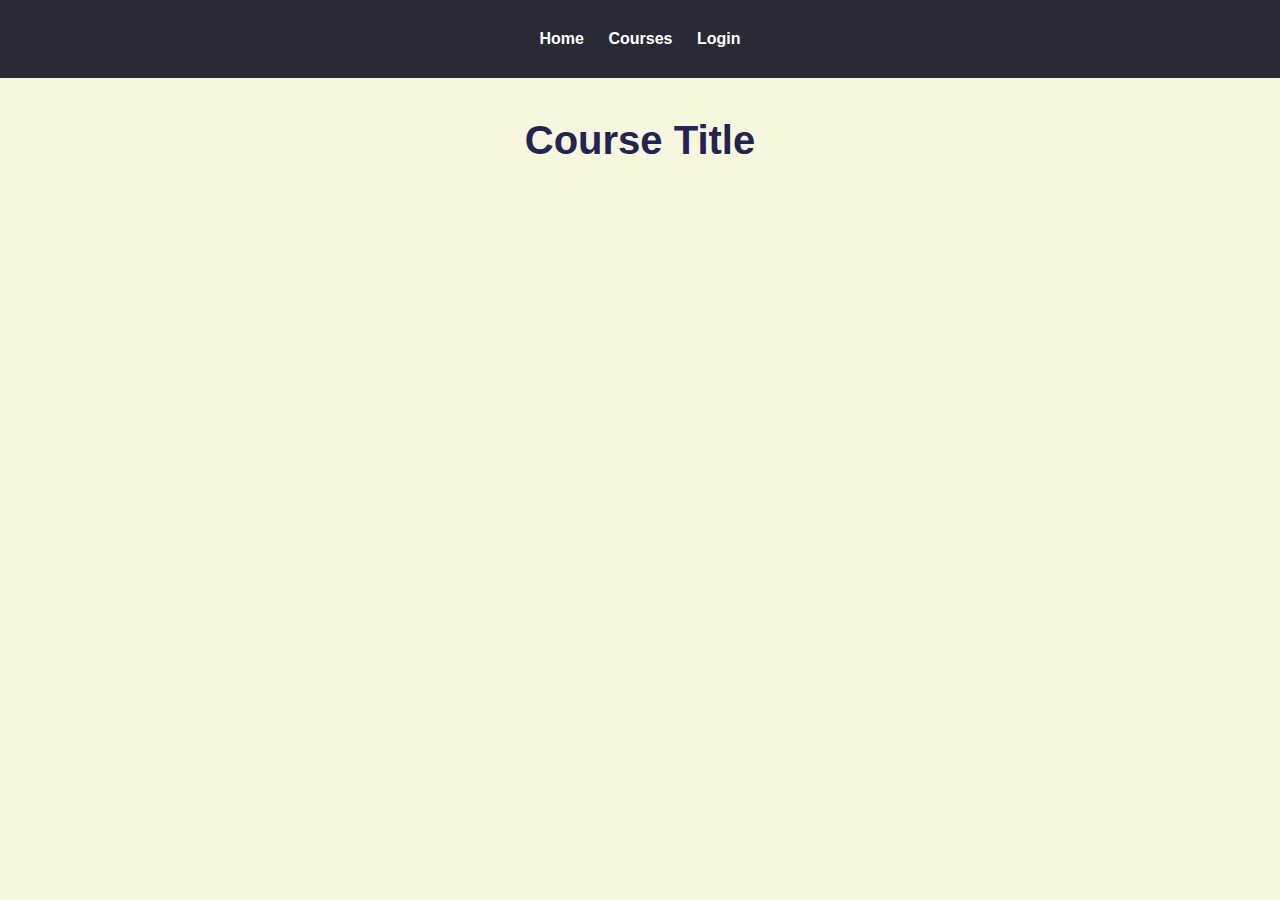
<file: course-details.html>
<!DOCTYPE html>
<html lang="en">
<head>
    <meta charset="UTF-8">
    <meta name="viewport" content="width=device-width, initial-scale=1.0">
    <title>SkillSpring - Course Details</title>
    <link rel="stylesheet" href="style.css">
</head>
<body>
    <header>
        <nav>
            <a href="index.html">Home</a>
            <a href="courses.html">Courses</a>
            <a href="login.html">Login</a>
        </nav>
    </header>
    <div class="our-course">
        <h1 id="course-title">Course Title</h1>
    </div>
    <section id="course-content">
        <!-- YouTube video will be inserted here -->
    </section>
    <script src="script.js"></script>
</body>
</html>
</file>
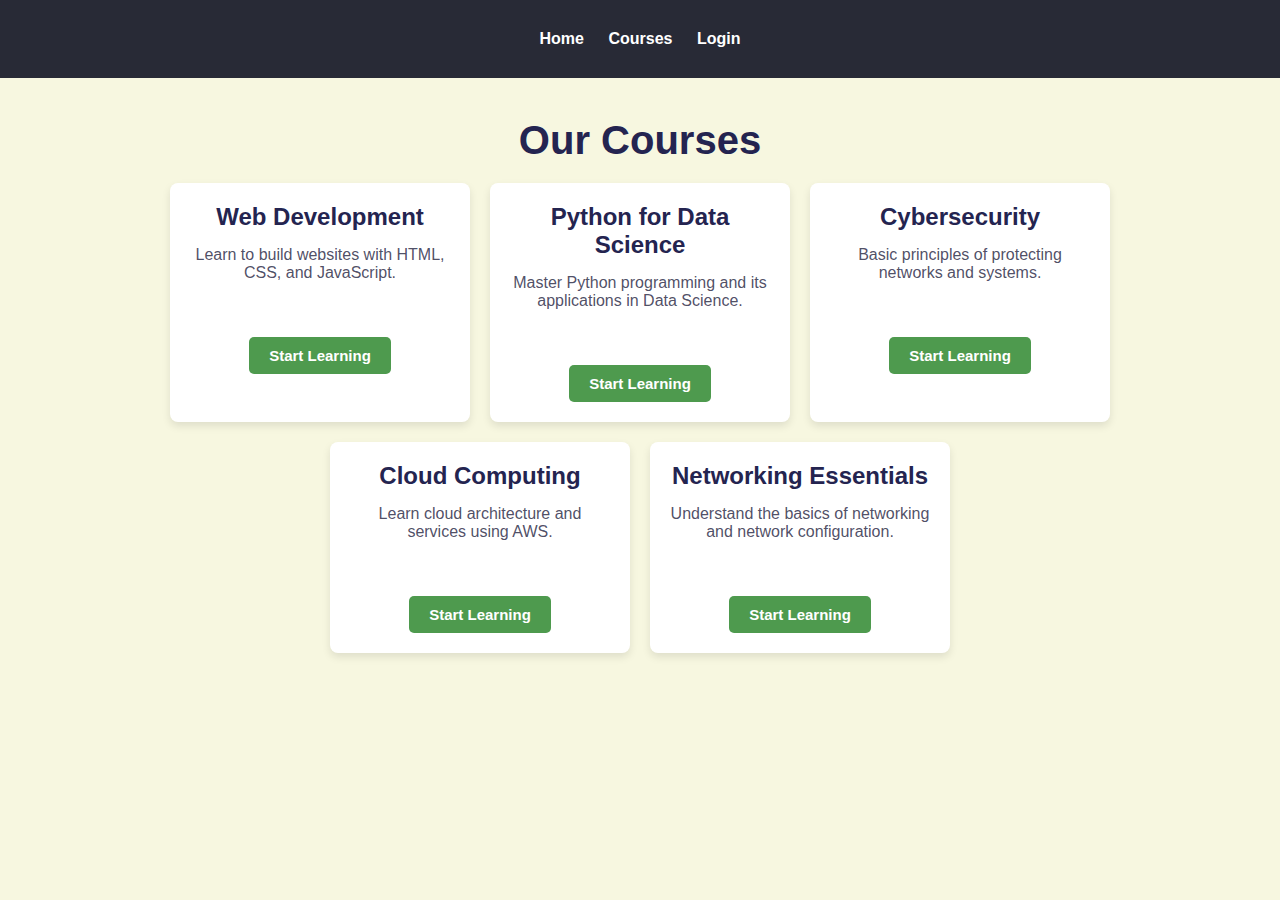
<file: courses.html>
<!DOCTYPE html>
<html lang="en">
<head>
    <meta charset="UTF-8">
    <meta name="viewport" content="width=device-width, initial-scale=1.0">
    <title>SkillSpring - Courses</title>
    <link rel="stylesheet" href="style.css">
</head>
<body>

    <header>
        <nav>
            <a href="index.html">Home</a>
            <a href="courses.html">Courses</a>
            <a href="login.html">Login</a>
        </nav>
    </header>
   
    <div class="our-course">
        <h1> Our Courses</h1>
    </div>
    <!-- <section class="course-list">
        <div class="course ">
            <h2>Web Development</h2>
            <p>Learn to build websites with HTML, CSS, and JavaScript.</p><br>
            <button onclick="window.location.href='course-details.html?course=webdev'">Start Learning</button>
        </div>
        <div class="course ">
            <h2>Python for Data Science</h2>
            <p>Master Python programming and its applications in Data Science.</p><br>
            <button onclick="window.location.href='course-details.html?course=datascience'">Start Learning</button>
        </div>
        <div class="course ">
            <h2>Cybersecurity</h2>
            <p>Basic principles of protecting networks and systems.</p><br>
            <button onclick="window.location.href='course-details.html?course=cybersecurity'">Start Learning</button>
        </div>
        <div class="course ">
            <h2>Cloud Computing</h2>
            <p>Learn cloud architecture and services using AWS.</p><br>
            <button onclick="window.location.href='course-details.html?course=aws'">Start Learning</button>
        </div>
        <div class="course ">
            <h2>Networking Essentials</h2>
            <p>Understand the basics of networking and network configuration.</p><br>
            <button onclick="window.location.href='course-details.html?course=networking'">Start Learning</button>
        </div>
    </section> -->


    <section class="course-list">
        <div class="course">
          <h2>Web Development</h2>
          <p>Learn to build websites with HTML, CSS, and JavaScript.</p>
          <button onclick="window.location.href='course-details.html?course=webdev'">Start Learning</button>
        </div>
        <div class="course">
          <h2>Python for Data Science</h2>
          <p>Master Python programming and its applications in Data Science.</p>
          <button onclick="window.location.href='course-details.html?course=datascience'">Start Learning</button>
        </div>
        <div class="course">
          <h2>Cybersecurity</h2>
          <p>Basic principles of protecting networks and systems.</p>
          <button onclick="window.location.href='course-details.html?course=cybersecurity'">Start Learning</button>
        </div>
        <div class="course">
          <h2>Cloud Computing</h2>
          <p>Learn cloud architecture and services using AWS.</p>
          <button onclick="window.location.href='course-details.html?course=aws'">Start Learning</button>
        </div>
        <div class="course">
          <h2>Networking Essentials</h2>
          <p>Understand the basics of networking and network configuration.</p>
          <button onclick="window.location.href='course-details.html?course=networking'">Start Learning</button>
        </div>
      </section>
      
</body>
</html>
</file>
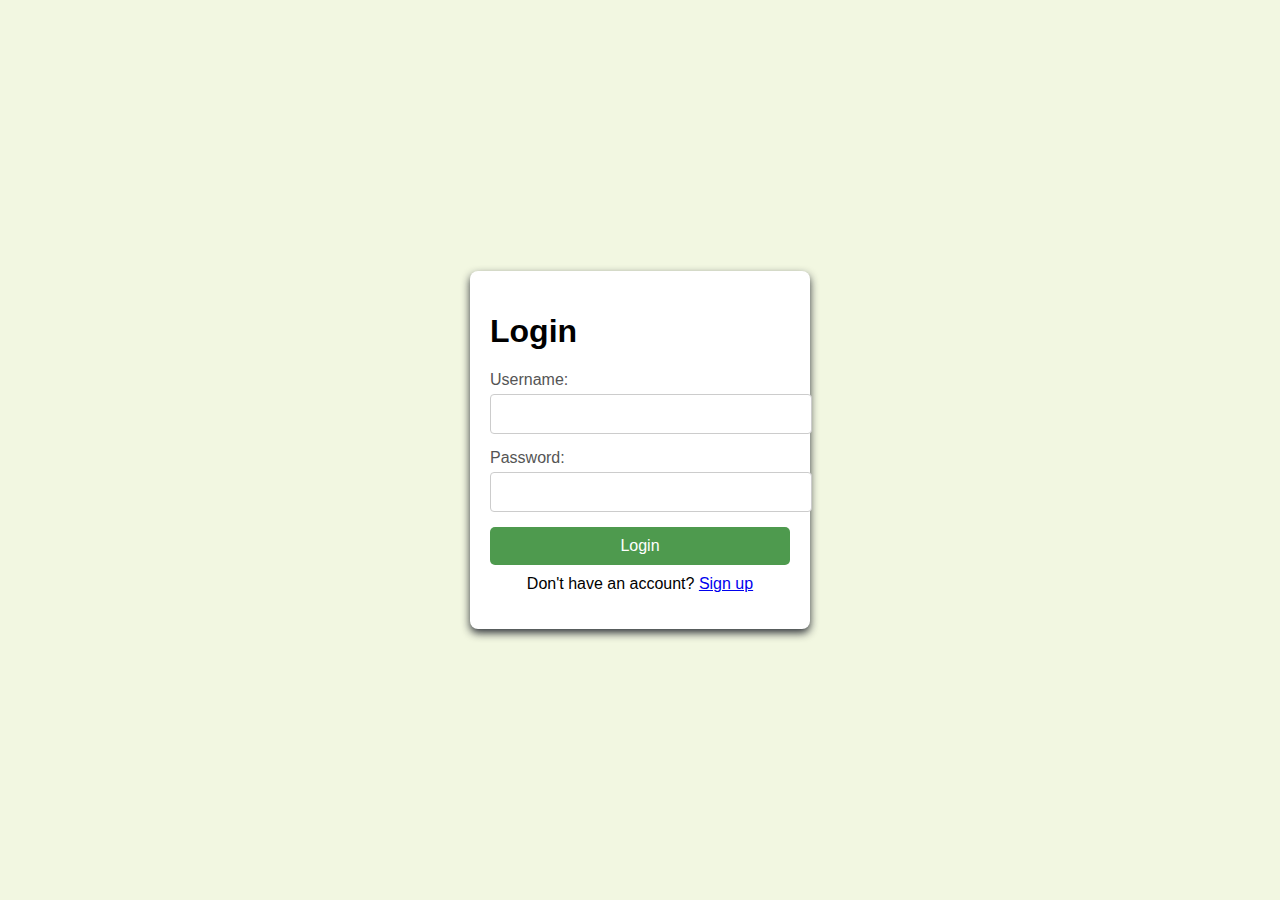
<file: login.html>
<!DOCTYPE html>
<html lang="en">
<head>
    <meta charset="UTF-8">
    <meta name="viewport" content="width=device-width, initial-scale=1.0">
    <title>Login</title>
    <style>
        /* Basic Styling */
        body {
            font-family: Arial, sans-serif;
            background-color: #f2f7e1;
            margin: 0;
            display: flex;
            flex-direction: column;
            align-items: center;
            justify-content: center;
            height: 100vh;
        }

        section {
            background-color: white;
            padding: 20px;
            border-radius: 8px;
            box-shadow: 0 4px 8px rgba(17, 21, 31, 0.863);
            width: 300px;
            max-width: 90%;
        }

        label {
            display: block;
            margin-bottom: 5px;
            color: #555;
        }

        input[type="text"],
        input[type="password"] {
            width: 100%;
            padding: 10px;
            margin-bottom: 15px;
            border: 1px solid #ccc;
            border-radius: 4px;
            font-size: 1rem;
        }

        button {
            background-color: rgb(78, 154, 78);
            color: white;
            border: none;
            padding: 10px;
            border-radius: 5px;
            cursor: pointer;
            width: 100%;
            font-size: 1rem;
        }

        button:hover {
            background-color:#218838;
        }

        p {
            text-align: center;
            margin-top: 10px;
        }
    </style>
</head>
<body>
    <section>
        <h1>Login</h1>
        <form onsubmit="login(event)">
            <label for="username">Username:</label>
            <input type="text" id="username" required>
            <label for="password">Password:</label>
            <input type="password" id="password" required>
            <button type="submit">Login</button>
        </form>
        <p>Don't have an account? <a href="signup.html">Sign up</a></p>
    </section>

    <script>
        // In-memory user storage
        const users = JSON.parse(localStorage.getItem('users')) || []; // Retrieve users from local storage

        function login(event) {
            event.preventDefault();
            const username = document.getElementById('username').value;
            const password = document.getElementById('password').value;

            // Check if the credentials are valid
            const user = users.find(user => user.username === username && user.password === password);
            if (user) {
                alert('Login successful!');
                // Redirect to the courses page or a dashboard
                window.location.href = 'courses.html'; // Replace with your target page
            } else {
                alert('Invalid credentials');
            }
        }
    </script>
</body>
</html>
</file>
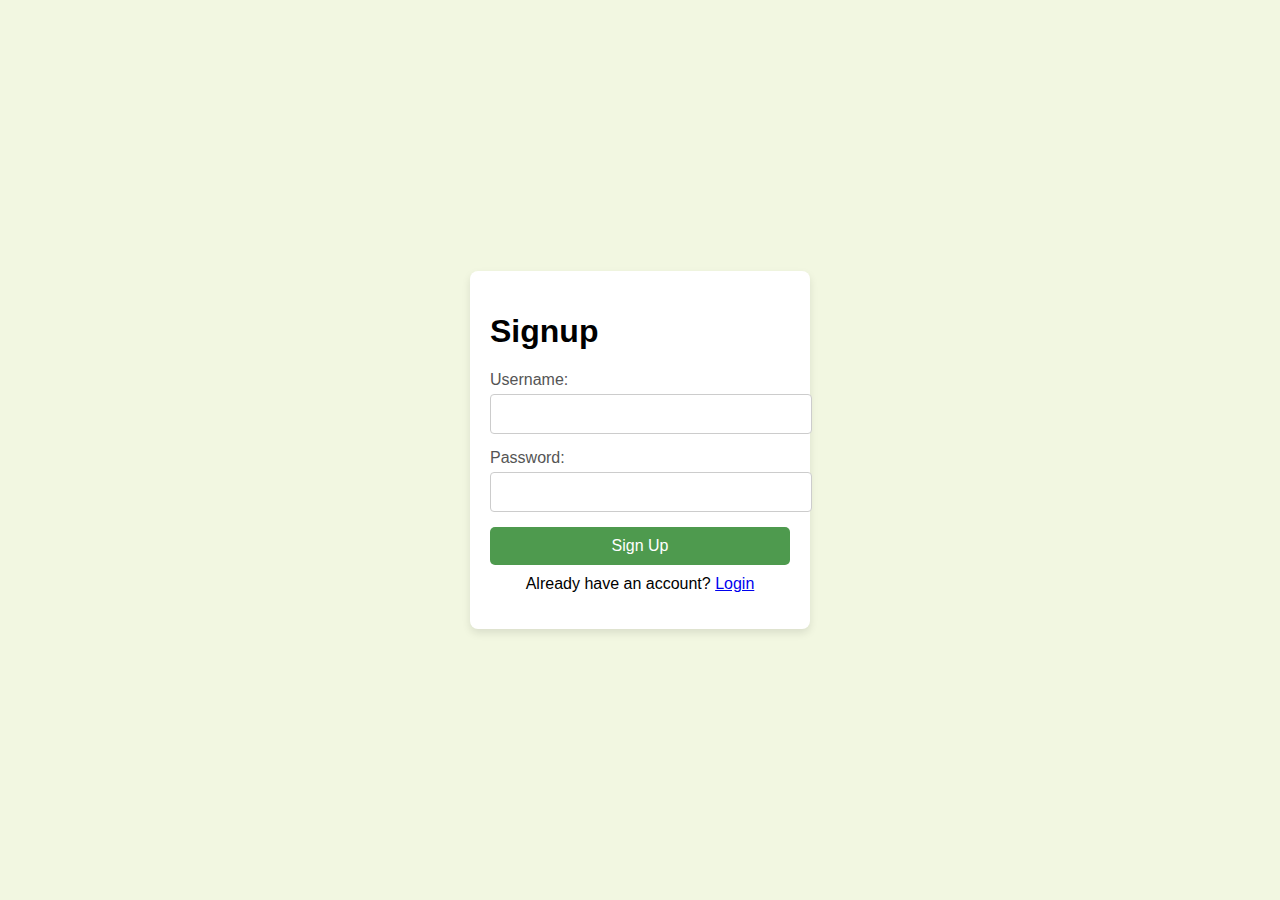
<file: signUp.html>
<!DOCTYPE html>
<html lang="en">
<head>
    <meta charset="UTF-8">
    <meta name="viewport" content="width=device-width, initial-scale=1.0">
    <title>Signup</title>
    <style>
        /* Basic Styling */
        body {
            font-family: Arial, sans-serif;
            background-color: #f2f7e1;
            margin: 0;
            display: flex;
            flex-direction: column;
            align-items: center;
            justify-content: center;
            height: 100vh;
        }

        section {
            background-color: white;
            padding: 20px;
            border-radius: 8px;
            box-shadow: 0 4px 8px rgba(0, 0, 0, 0.1);
            width: 300px;
            max-width: 90%;
        }

        label {
            display: block;
            margin-bottom: 5px;
            color: #555;
        }

        input[type="text"],
        input[type="password"] {
            width: 100%;
            padding: 10px;
            margin-bottom: 15px;
            border: 1px solid #ccc;
            border-radius: 4px;
            font-size: 1rem;
        }

        button {
            background-color: rgb(78, 154, 78);
            color: white;
            border: none;
            padding: 10px;
            border-radius: 5px;
            cursor: pointer;
            width: 100%;
            font-size: 1rem;
        }

        button:hover {
            background-color: #218838;
        }

        p {
            text-align: center;
            margin-top: 10px;
        }
    </style>
</head>
<body>
    <section>
        <h1>Signup</h1>
        <form onsubmit="signup(event)">
            <label for="username">Username:</label>
            <input type="text" id="username" required>
            <label for="password">Password:</label>
            <input type="password" id="password" required>
            <button type="submit">Sign Up</button>
        </form>
        <p>Already have an account? <a href="login.html">Login</a></p>
    </section>

    <script>
        // In-memory user storage
        const users = [];

        function signup(event) {
            event.preventDefault();
            const username = document.getElementById('username').value;
            const password = document.getElementById('password').value;

            // Check if the user already exists
            const existingUser = users.find(user => user.username === username);
            if (existingUser) {
                alert('Username already exists. Please choose a different one.');
                return;
            }

            // Store new user
            users.push({ username, password });
            alert('Signup successful! You can now log in.');
            window.location.href = 'login.html'; // Redirect to login page
            localStorage.setItem('users', JSON.stringify(users)); // Store users in local storage

        }
    </script>
</body>
</html>
</file>
<file: style.css>
/* General Reset */
* {
  margin: 0;
  padding: 0;
  box-sizing: border-box;
}

body {
  font-family: Arial, sans-serif;
  background-color: #f2f7e1;
}

header {
  background-image: url(back.jpeg.jpg);
  color: white;
  padding: 30px;
  text-align: center;
  
}

.navlogo {
  display: flex;
  font-size: 2rem;
  font-weight: 800;
  color: rgb(78, 154, 78);
}

nav a {
  color: white;
  margin: 0 10px;
  text-decoration: none;
  font-weight: 700;
  
}

nav a:hover {
  background-color: rgb(78, 154, 78);
  padding: 8px 9px;
  
}

button {
  padding: 10px 30px;
  border-radius: 25px;
  background-color: rgb(78, 154, 78);
  color: white;
  border: none;
  cursor: pointer;
  font-weight: 550;
  font-size: 15px;
  margin-top: 40px;
}

button:hover {
  background-color: #218838;
}

h1 {
  margin-top: 20px;
  font-size: 40px;
}

p {
  font-size: 18px;
}

.container {
  display: flex;
  justify-content: space-between;
  align-items: center;
  padding: 20px 60px;
  background-color: #f2f7e1;
}

.left {
  flex: 1;
  padding: 20px 60px;
}

.left h3 {
  font-size: 24px;
  color: #333;
  margin-left: 20px;
}

.right {
  flex: 1;
  display: flex;
  justify-content: center;
  padding-right: 20px;
}

.right img {
  max-width: 100%;
  height: auto;
  border-radius: 10px;
}

/* Responsive adjustments */
@media (max-width: 768px) {
  .container {
    flex-direction: column;
    align-items: center;
    padding: 20px;
  }

  .left,
  .right {
    padding: 10px;
    text-align: center;
  }

  .left h3 {
    font-size: 20px;
    margin-left: 0;
  }

  .right img {
    width: 100%;
    max-width: 300px;
    height: auto;
  }
}

@media (max-width: 480px) {
  .left h3 {
    font-size: 18px;
  }

  .right img {
    max-width: 250px;
  }
}


body,
html {
  height: 100%;
  margin: 0;
  display: flex;
  flex-direction: column;
}

.container {
  flex: 1;
}


.footer {
  /* background-color: #333; */
  background-image: url(back.jpeg);
  color: #fff;
  padding: 20px;
  display: flex;
  justify-content: space-between;
  align-items: center;
  flex-wrap: wrap;
}

.footer-content {
  width: 100%;
  display: flex;
  justify-content: space-between;
  align-items: center;
  flex-wrap: wrap;
}

.footer-content p {
  margin: 0;
  flex: 1;
  text-align: left;
}

.footer-links {
  flex: 1;
  display: flex;
  justify-content: flex-end;
  gap: 15px;
}

.footer-links a {
  color: #fff;
  text-decoration: none;
}

.footer-links a:hover {
  text-decoration: underline;
}

@media (max-width: 600px) {
  .footer-content {
    flex-direction: column;
    align-items: flex-start;
  }

  .footer-content p,
  .footer-links {
    width: 100%;
    text-align: left;
    margin-top: 10px;
  }
}


/* Course Page */

.our-course {
  display: flex;
  align-items: center;
  justify-content: center;
  margin-top: 20px;
}

body {
  font-family: Arial, sans-serif;
  background-color: #f2f7e1;
  color: rgb(36, 36, 80);
}

.course-list {
  display: flex;
  flex-wrap: wrap;
  gap: 20px;
  padding: 20px;
  justify-content: center;
}

.course {
  background-color: white;
  border-radius: 8px;
  box-shadow: 0 4px 8px rgba(0, 0, 0, 0.1);
  padding: 20px;
  width: calc(33.333% - 40px);
  max-width: 300px;
  text-align: center;
  transition: transform 0.3s ease, box-shadow 0.3s ease;
}

.course h2 {
  font-size: 1.5rem;
  color: rgb(36, 36, 80);
}

.course p {
  font-size: 1rem;
  color: #3f4058eb;
  margin: 15px 0;
}

.course button {
  background-color: rgb(78, 154, 78);
  color: white;
  border: none;
  padding: 10px 20px;
  border-radius: 5px;
  cursor: pointer;
  font-weight: bold;
  transition: background-color 0.3s ease;
}

.course button:hover {
  background-color: #218838;
}

.course:hover {
  transform: translateY(-5px);
  box-shadow: 0 6px 12px rgba(36, 38, 45, 0.959);
}

@media (max-width: 768px) {
  .course {
    width: calc(50% - 20px);
  }
}

@media (max-width: 480px) {
  .course {
    width: 100%;
    max-width: 100%;
  }
}

/* Basic styles */
body {
  font-family: Arial, sans-serif;
  background-color: #f7f7e0;
}

.course-content {
  display: flex;
  flex-wrap: wrap;
  gap: 20px;
  justify-content: center;
  padding: 20px;
}

.video-container {
  flex: 1 1 300px; 
  max-width: 500px;
  box-shadow: 0px 4px 8px rgba(14, 17, 26, 0.875);
  background-color: #fff;
  padding: 15px;
  border-radius: 8px;
  text-align: center;



}

.video-container:hover {
  transform: translateY(-5px);
  box-shadow: 0 6px 12px rgba(36, 38, 45, 0.959);
}

.video-container h3 {
  font-size: 18px;
  margin-bottom: 10px;
  color: rgb(36, 36, 80);
}


.video-container iframe {
  width: 100%;
  height: auto;
  aspect-ratio: 16 / 9;
}


@media (max-width: 768px) {
  .video-container h3 {
    font-size: 16px;
  }
}

@media (max-width: 480px) {
  .video-container h3 {
    font-size: 14px;
  }
}
</file>
